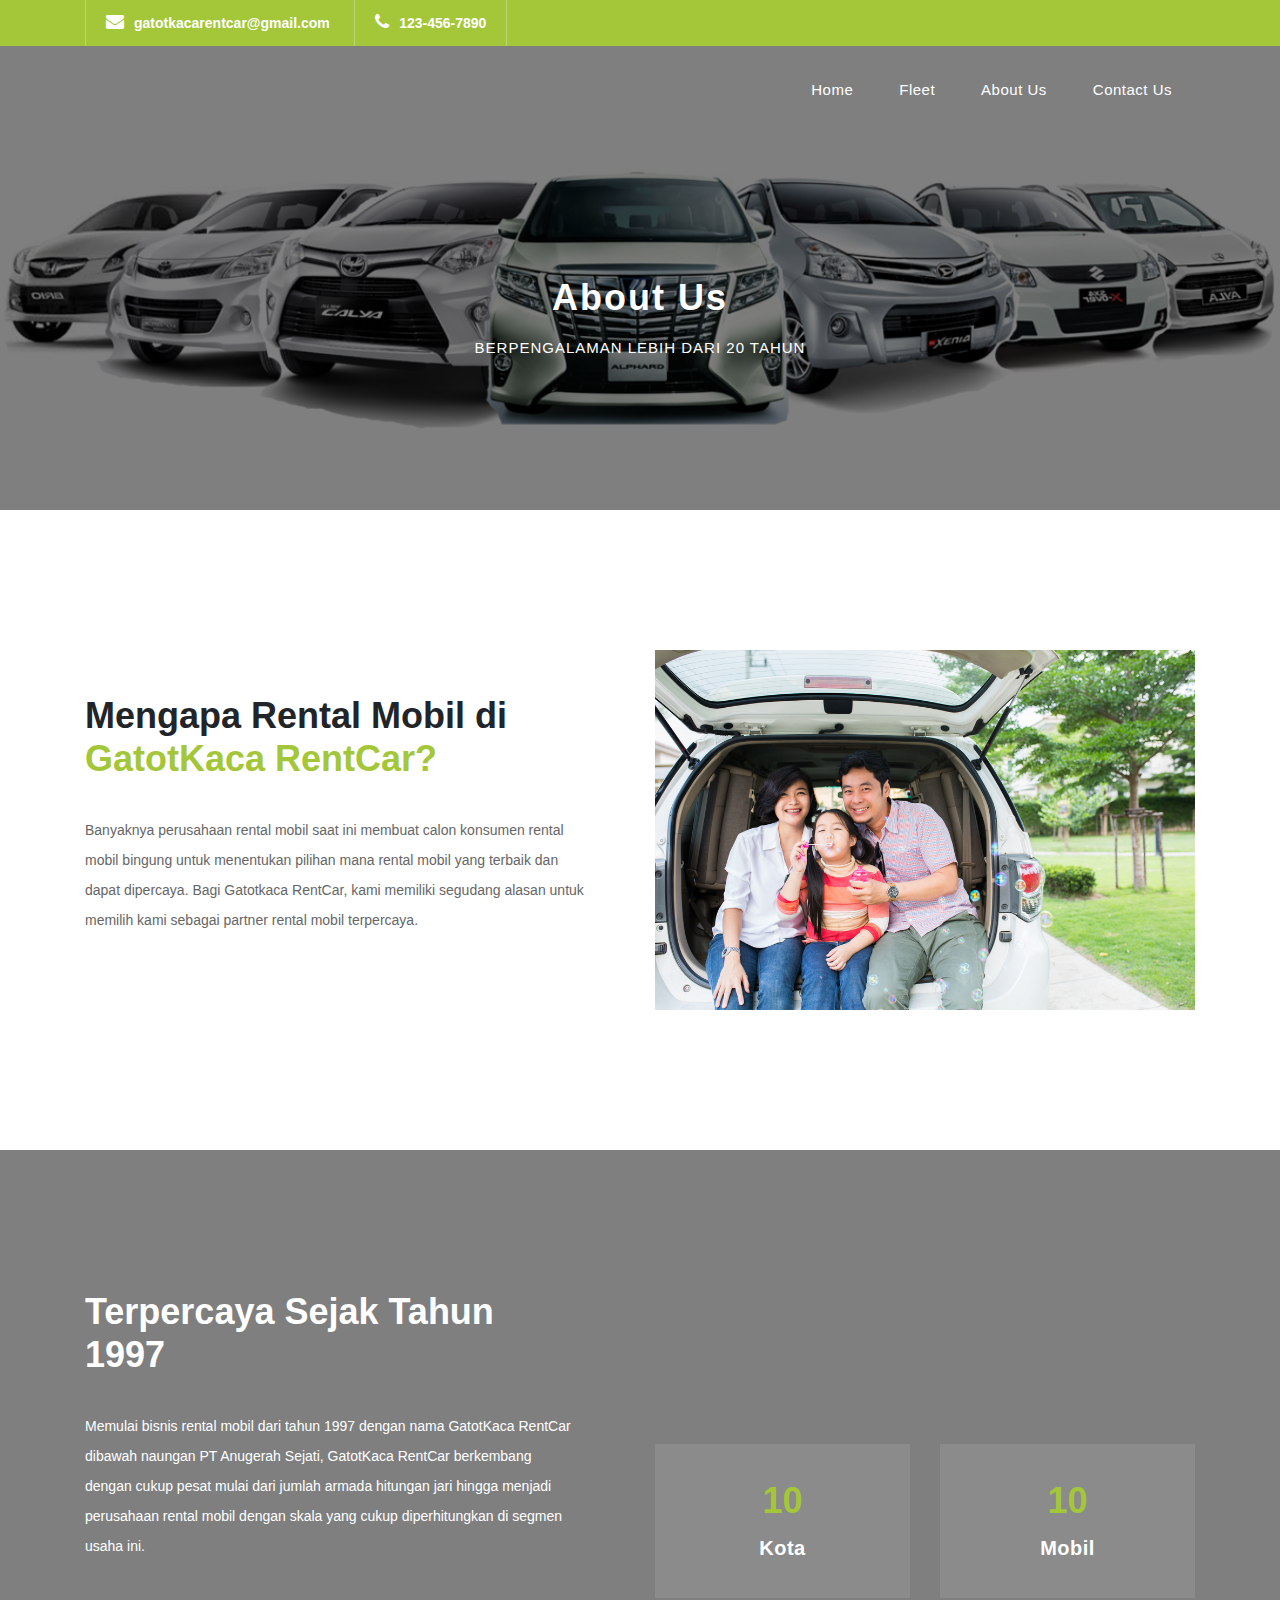
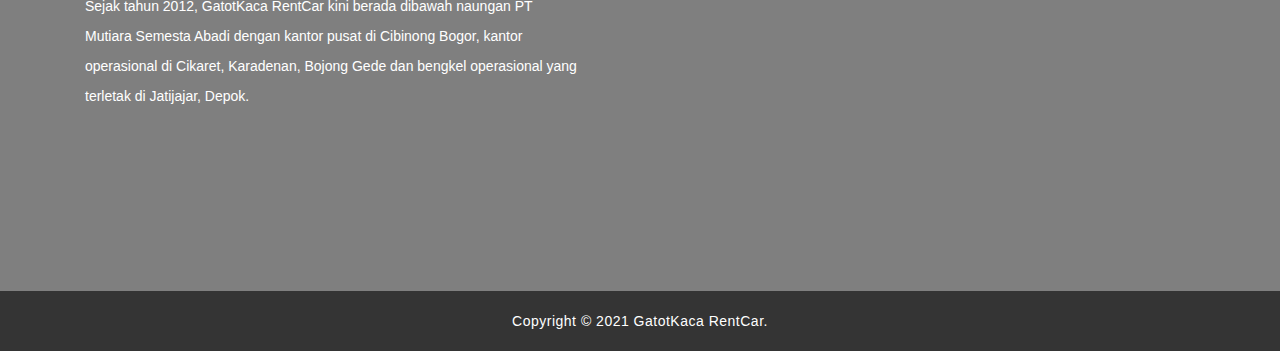
<file: about.html>
<!DOCTYPE html>
<html lang="en">
<Title>GatotKaca RentCar</Title>

<head>

    <meta charset="utf-8">
    <meta name="viewport" content="width=device-width, initial-scale=1, shrink-to-fit=no">
    <meta name="description" content="">
    <meta name="author" content="">

    <!-- Bootstrap core CSS -->
    <link href="vendor/bootstrap/css/bootstrap.min.css" rel="stylesheet">

    <!-- Additional CSS Files -->
    <link rel="stylesheet" href="assets/css/fontawesome.css">
    <link rel="stylesheet" href="assets/css/style.css">
    <link rel="stylesheet" href="assets/css/owl.css">
</head>

<body>

    <!-- ***** Preloader Start ***** -->
    <div id="preloader">
        <div class="jumper">
            <div></div>
            <div></div>
            <div></div>
        </div>
    </div>
    <!-- ***** Preloader End ***** -->

    <!-- Header -->
    <div class="sub-header">
        <div class="container">
            <div class="row">
                <div class="col-md-8 col-xs-12">
                    <ul class="left-info">
                        <li><a href="#"><i class="fa fa-envelope"></i>gatotkacarentcar@gmail.com</a></li>
                        <li><a href="#"><i class="fa fa-phone"></i>123-456-7890</a></li>
                    </ul>
                </div>
            </div>
        </div>
    </div>

    <header class="">
        <nav class="navbar navbar-expand-lg">
            <div class="container">
                <button class="navbar-toggler" type="button" data-toggle="collapse" data-target="#navbarResponsive" aria-controls="navbarResponsive" aria-expanded="false" aria-label="Toggle navigation">
            <span class="navbar-toggler-icon"></span>
          </button>
                <div class="collapse navbar-collapse" id="navbarResponsive">
                    <ul class="navbar-nav ml-auto">
                        <li class="nav-item">
                            <a class="nav-link" href="index.html">Home
                  <span class="sr-only">(current)</span>
                </a>
                        </li>
                        <li class="nav-item">
                            <a class="nav-link" href="fleet.html">Fleet</a>
                        </li>
                        <li class="nav-item">
                            <a class="nav-link" href="about.html">About Us</a>
                        </li>
                        <li class=" nav-item ">
                            <a class="nav-link " href="contact.php ">Contact Us</a>
                        </li>
                    </ul>
                </div>
            </div>
        </nav>
    </header>

    <!-- Page Content -->
    <div class="page-heading header-text ">
        <div class="container ">
            <div class="row ">
                <div class="col-md-12 ">
                    <h1>About Us</h1>
                    <span>Berpengalaman Lebih Dari 20 Tahun</span>
                </div>
            </div>
        </div>
    </div>

    <div class="more-info about-info ">
        <div class="container ">
            <div class="row ">
                <div class="col-md-12 ">
                    <div class="more-info-content ">
                        <div class="row ">
                            <div class="col-md-6 align-self-center ">
                                <div class="right-content ">
                                    <h2>Mengapa Rental Mobil di <em>GatotKaca RentCar?</em></h2>
                                    <p>Banyaknya perusahaan rental mobil saat ini membuat calon konsumen rental mobil bingung untuk menentukan pilihan mana rental mobil yang terbaik dan dapat dipercaya. Bagi Gatotkaca RentCar, kami memiliki segudang alasan
                                        untuk memilih kami sebagai partner rental mobil terpercaya.
                                </div>
                            </div>
                            <div class="col-md-6 ">
                                <div class="left-image ">
                                    <img src="assets/images/2.jpg " alt=" ">
                                </div>
                            </div>
                        </div>
                    </div>
                </div>
            </div>
        </div>
    </div>

    <div class="fun-facts ">
        <div class="container ">
            <div class="row ">
                <div class="col-md-6 ">
                    <div class="left-content ">
                        <h2>Terpercaya Sejak Tahun 1997</em>
                        </h2>
                        <p>Memulai bisnis rental mobil dari tahun 1997 dengan nama GatotKaca RentCar dibawah naungan PT Anugerah Sejati, GatotKaca RentCar berkembang dengan cukup pesat mulai dari jumlah armada hitungan jari hingga menjadi perusahaan rental
                            mobil dengan skala yang cukup diperhitungkan di segmen usaha ini.
                            <br><br>Sejak tahun 2012, GatotKaca RentCar kini berada dibawah naungan PT Mutiara Semesta Abadi dengan kantor pusat di Cibinong Bogor, kantor operasional di Cikaret, Karadenan, Bojong Gede dan bengkel operasional yang terletak
                            di Jatijajar, Depok.
                        </p>
                    </div>
                </div>
                <div class="col-md-6 align-self-center ">
                    <div class="row ">
                        <div class="col-md-6 ">
                            <div class="count-area-content ">
                                <div class="count-digit ">10</div>
                                <div class="count-title ">Kota</div>
                            </div>
                        </div>
                        <div class="col-md-6 ">
                            <div class="count-area-content ">
                                <div class="count-digit ">10</div>
                                <div class="count-title ">Mobil</div>
                            </div>
                        </div>
                    </div>
                </div>
            </div>
        </div>
    </div>

    <div class="sub-footer">
        <div class="row">
            <div class="col-md-12">
                <p>
                    Copyright © 2021 GatotKaca RentCar.
                </p>
            </div>
        </div>
    </div>
    </div>

    <!-- Bootstrap core JavaScript -->
    <script src="vendor/jquery/jquery.min.js"></script>
    <script src="vendor/bootstrap/js/bootstrap.bundle.min.js"></script>

    <!-- Additional Scripts -->
    <script src="assets/js/custom.js"></script>

</body>

</html>
</file>
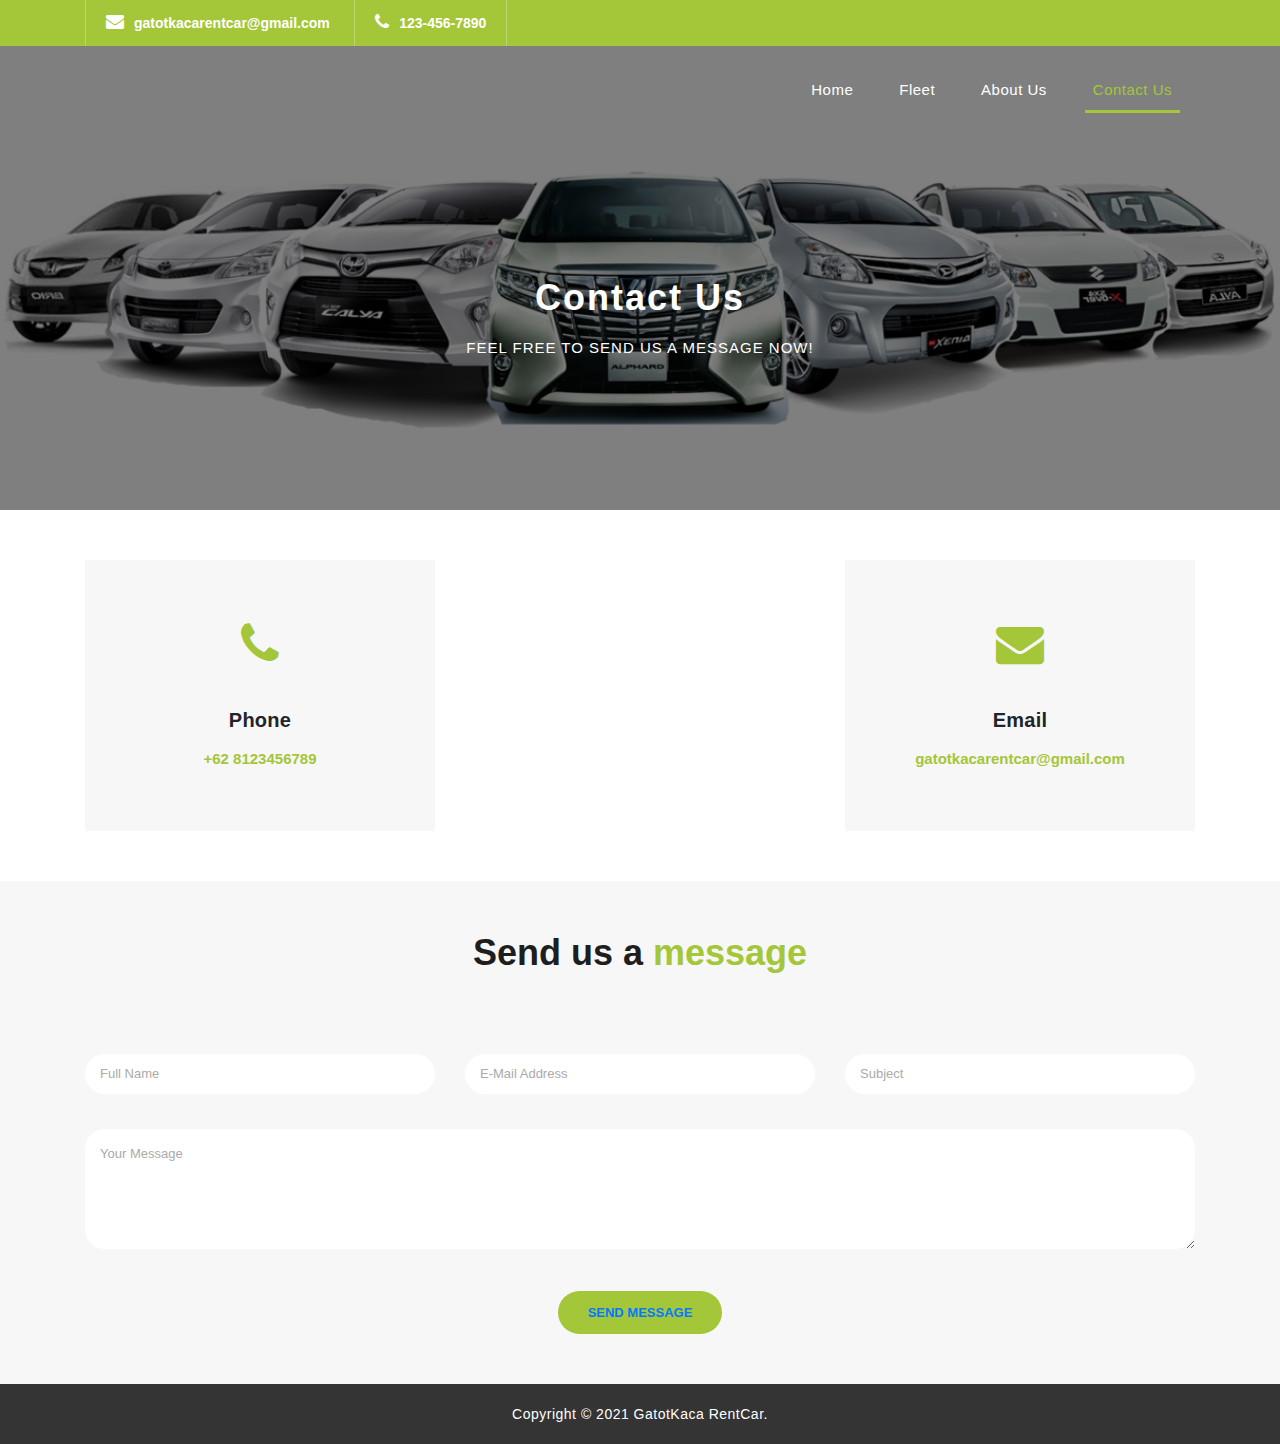
<file: contact.html>
<!DOCTYPE html>
<html lang="en">

<head>

    <meta charset="utf-8">
    <meta name="viewport" content="width=device-width, initial-scale=1, shrink-to-fit=no">
    <meta name="description" content="">
    <meta name="author" content="">

    <!-- Bootstrap core CSS -->
    <link href="vendor/bootstrap/css/bootstrap.min.css" rel="stylesheet">

    <!-- Additional CSS Files -->
    <link rel="stylesheet" href="assets/css/fontawesome.css">
    <link rel="stylesheet" href="assets/css/style.css">
    <link rel="stylesheet" href="assets/css/owl.css">
</head>

<body>

    <!-- ***** Preloader Start ***** -->
    <div id="preloader">
        <div class="jumper">
            <div></div>
            <div></div>
            <div></div>
        </div>
    </div>
    <!-- ***** Preloader End ***** -->

    <!-- Header -->
    <div class="sub-header">
        <div class="container">
            <div class="row">
                <div class="col-md-8 col-xs-12">
                    <ul class="left-info">
                        <li><a href="#"><i class="fa fa-envelope"></i>gatotkacarentcar@gmail.com</a></li>
                        <li><a href="#"><i class="fa fa-phone"></i>123-456-7890</a></li>
                    </ul>
                </div>
            </div>
        </div>
    </div>

    <header class="">
        <nav class="navbar navbar-expand-lg">
            <div class="container">
                <button class="navbar-toggler" type="button" data-toggle="collapse" data-target="#navbarResponsive" aria-controls="navbarResponsive" aria-expanded="false" aria-label="Toggle navigation">
            <span class="navbar-toggler-icon"></span>
          </button>
                <div class="collapse navbar-collapse" id="navbarResponsive">
                    <ul class="navbar-nav ml-auto">
                        <li class="nav-item">
                            <a class="nav-link" href="index.html">Home
                  <span class="sr-only">(current)</span>
                </a>
                        </li>
                        <li class="nav-item">
                            <a class="nav-link" href="fleet.html">Fleet</a>
                        </li>
                        <li class="nav-item">
                            <a class="nav-link" href="about.html">About Us</a>
                        </li>
                        <li class="nav-item active">
                            <a class="nav-link" href="contact.html">Contact Us</a>
                        </li>
                    </ul>
                </div>
            </div>
        </nav>
    </header>

    <!-- Page Content -->
    <div class="page-heading header-text">
        <div class="container">
            <div class="row">
                <div class="col-md-12">
                    <h1>Contact Us</h1>
                    <span>feel free to send us a message now!</span>
                </div>
            </div>
        </div>
    </div>

    <div class="contact-information">
        <div class="container">
            <div class="row">
                <div class="col-md-4">
                    <div class="contact-item">
                        <i class="fa fa-phone"></i>
                        <h4>Phone</h4>
                        <a href="#">+62 8123456789</a>
                    </div>
                </div>
                <div class="col-md-4">
                </div>
                <div class="col-md-4">
                    <div class="contact-item">
                        <i class="fa fa-envelope"></i>
                        <h4>Email</h4>
                        <a href="#">gatotkacarentcar@gmail.com</a>
                    </div>
                </div>
            </div>
        </div>
    </div>

    <div class="callback-form contact-us">
        <div class="container">
            <div class="row">
                <div class="col-md-12">
                    <div class="section-heading">
                        <h2>Send us a <em>message</em></h2>
                    </div>
                </div>
                <div class="col-md-12">
                    <div class="contact-form">
                        <form id="contact" action="" method="get">
                            <div class="row">
                                <div class="col-lg-4 col-md-12 col-sm-12">
                                    <fieldset>
                                        <input name="name" type="text" class="form-control" id="name" placeholder="Full Name" required="">
                                    </fieldset>
                                </div>
                                <div class="col-lg-4 col-md-12 col-sm-12">
                                    <fieldset>
                                        <input name="email" type="text" class="form-control" id="email" placeholder="E-Mail Address" required="">
                                    </fieldset>
                                </div>
                                <div class="col-lg-4 col-md-12 col-sm-12">
                                    <fieldset>
                                        <input name="subject" type="text" class="form-control" id="subject" placeholder="Subject" required="">
                                    </fieldset>
                                </div>
                                <div class="col-lg-12">
                                    <fieldset>
                                        <textarea name="message" rows="6" class="form-control" id="message" placeholder="Your Message" required=""></textarea>
                                    </fieldset>
                                </div>
                                <div class="col-lg-12">
                                    <fieldset>
                                        <button type="submit" id="form-submit" class="filled-button"><a href="popup">Send Message</a></button>
                                    </fieldset>
                                </div>
                            </div>
                        </form>
                    </div>
                </div>
            </div>
        </div>
    </div>

    <!-- Footer Starts Here -->
    <div class="sub-footer">
        <div class="row">
            <div class="col-md-12">
                <p>
                    Copyright © 2021 GatotKaca RentCar.
                </p>
            </div>
        </div>
    </div>
    </div>

    <!-- Bootstrap core JavaScript -->
    <script src="vendor/jquery/jquery.min.js"></script>
    <script src="vendor/bootstrap/js/bootstrap.bundle.min.js"></script>

    <!-- Additional Scripts -->
    <script src="assets/js/custom.js"></script>

</body>

</html>
</file>
<file: assets/css/style.css>
body {
    font-family: 'Poppins', sans-serif;
    overflow-x: hidden;
    text-rendering: optimizeLegibility;
    -webkit-font-smoothing: antialiased;
    -moz-osx-font-smoothing: grayscale;
}

p {
    margin-bottom: 0px;
    font-size: 14px;
    color: #666666;
    line-height: 30px;
}

a {
    text-decoration: none!important;
}

ul {
    padding: 0;
    margin: 0;
    list-style: none;
}

h1,
h2,
h3,
h4,
h5,
h6 {
    margin: 0px;
}

a.filled-button {
    background-color: #a4c639;
    color: #fff;
    font-size: 13px;
    text-transform: uppercase;
    font-weight: 700;
    padding: 12px 30px;
    border-radius: 30px;
    display: inline-block;
    transition: all 0.3s;
}

a.filled-button:hover {
    background-color: #fff;
    color: #a4c639;
}

a.border-button {
    background-color: transparent;
    color: #fff;
    border: 2px solid #fff;
    font-size: 13px;
    text-transform: uppercase;
    font-weight: 700;
    padding: 10px 28px;
    border-radius: 30px;
    display: inline-block;
    transition: all 0.3s;
}

a.border-button:hover {
    background-color: #fff;
    color: #a4c639;
}

.section-heading {
    text-align: center;
    margin-bottom: 80px;
}

.section-heading h2 {
    font-size: 36px;
    font-weight: 600;
    color: #1e1e1e;
}

.section-heading em {
    font-style: normal;
    color: #a4c639;
}

.section-heading span {
    display: block;
    margin-top: 15px;
    text-transform: uppercase;
    font-size: 15px;
    color: #666;
    letter-spacing: 1px;
}

#preloader {
    overflow: hidden;
    background: #a4c639;
    left: 0;
    right: 0;
    top: 0;
    bottom: 0;
    position: fixed;
    z-index: 9999999;
    color: #fff;
}

#preloader .jumper {
    left: 0;
    top: 0;
    right: 0;
    bottom: 0;
    display: block;
    position: absolute;
    margin: auto;
    width: 50px;
    height: 50px;
}

#preloader .jumper>div {
    background-color: #fff;
    width: 10px;
    height: 10px;
    border-radius: 100%;
    -webkit-animation-fill-mode: both;
    animation-fill-mode: both;
    position: absolute;
    opacity: 0;
    width: 50px;
    height: 50px;
    -webkit-animation: jumper 1s 0s linear infinite;
    animation: jumper 1s 0s linear infinite;
}

#preloader .jumper>div:nth-child(2) {
    -webkit-animation-delay: 0.33333s;
    animation-delay: 0.33333s;
}

#preloader .jumper>div:nth-child(3) {
    -webkit-animation-delay: 0.66666s;
    animation-delay: 0.66666s;
}

@-webkit-keyframes jumper {
    0% {
        opacity: 0;
        -webkit-transform: scale(0);
        transform: scale(0);
    }
    5% {
        opacity: 1;
    }
    100% {
        -webkit-transform: scale(1);
        transform: scale(1);
        opacity: 0;
    }
}

@keyframes jumper {
    0% {
        opacity: 0;
        -webkit-transform: scale(0);
        transform: scale(0);
    }
    5% {
        opacity: 1;
    }
    100% {
        opacity: 0;
    }
}


/* Sub Header Style */

.sub-header {
    background-color: #a4c639;
    height: 46px;
    line-height: 46px;
}

.sub-header ul li {
    display: inline-block;
}

.sub-header ul.left-info li {
    border-left: 1px solid rgba(250, 250, 250, 0.3);
    padding: 0px 20px;
}

.sub-header ul.left-info li:last-child {
    border-right: 1px solid rgba(250, 250, 250, 0.3);
}

.sub-header ul.left-info li i {
    margin-right: 10px;
    font-size: 18px;
}

.sub-header ul.left-info li a {
    color: #fff;
    font-size: 14px;
    font-weight: 600;
}

.sub-header ul.right-icons {
    float: right;
}

.sub-header ul.right-icons li {
    margin-right: -4px;
    width: 46px;
    display: inline-block;
    text-align: center;
    border-right: 1px solid rgba(250, 250, 250, 0.3);
}

.sub-header ul.right-icons li:first-child {
    border-left: 1px solid rgba(250, 250, 250, 0.3);
}

.sub-header ul.right-icons li a {
    color: #fff;
    transition: all 0.3s;
}

.sub-header ul.right-icons li a:hover {
    opacity: 0.75;
}


/* Header Style */

header {
    position: absolute;
    z-index: 99999;
    width: 100%;
    background-color: transparent!important;
    height: 80px;
    -webkit-transition: all 0.3s ease-in-out 0s;
    -moz-transition: all 0.3s ease-in-out 0s;
    -o-transition: all 0.3s ease-in-out 0s;
    transition: all 0.3s ease-in-out 0s;
}

header .navbar {
    padding: 20px 0px;
}

.background-header .navbar {
    padding: 10px 0px;
}

.background-header {
    top: 0;
    position: fixed;
    background-color: #fff!important;
    box-shadow: 0px 1px 10px rgba(0, 0, 0, 0.1);
}

.background-header .navbar-brand h2 {
    color: #a4c639!important;
}

.background-header .navbar-nav a.nav-link {
    color: #1e1e1e!important;
}

.background-header .navbar-nav .nav-link:hover,
.background-header .navbar-nav .active>.nav-link,
.background-header .navbar-nav .nav-link.active,
.background-header .navbar-nav .nav-link.show,
.background-header .navbar-nav .show>.nav-link {
    color: #a4c639!important;
}

.navbar .navbar-brand {
    float: left;
    margin-top: 12px;
    outline: none;
}

.navbar .navbar-brand h2 {
    color: #fff;
    text-transform: uppercase;
    font-size: 24px;
    font-weight: 700;
    -webkit-transition: all .3s ease 0s;
    -moz-transition: all .3s ease 0s;
    -o-transition: all .3s ease 0s;
    transition: all .3s ease 0s;
}

.navbar .navbar-brand h2 em {
    font-style: normal;
    font-size: 16px;
}

#navbarResponsive {
    z-index: 999;
}

.navbar-collapse {
    text-align: center;
}

.navbar .navbar-nav .nav-item {
    margin: 0px 15px;
}

.navbar .navbar-nav a.nav-link {
    text-transform: capitalize;
    font-size: 15px;
    font-weight: 300;
    letter-spacing: 0.5px;
    color: #fff;
    transition: all 0.5s;
    margin-top: 5px;
}

.navbar .navbar-nav .nav-link:hover,
.navbar .navbar-nav .active>.nav-link,
.navbar .navbar-nav .nav-link.active,
.navbar .navbar-nav .nav-link.show,
.navbar .navbar-nav .show>.nav-link {
    color: #a4c639;
    border-bottom: 3px solid #a4c639;
}

.navbar .navbar-toggler-icon {
    background-image: none;
}

.navbar .navbar-toggler {
    border-color: #fff;
    background-color: #fff;
    height: 36px;
    outline: none;
    border-radius: 0px;
    position: absolute;
    right: 30px;
    top: 20px;
}

.navbar .navbar-toggler-icon:after {
    content: '\f0c9';
    color: #a4c639;
    font-size: 18px;
    line-height: 26px;
    font-family: 'FontAwesome';
}


/* Banner Style */

.img-fill {
    width: 100%;
    display: block;
    overflow: hidden;
    position: relative;
    text-align: center
}

.img-fill:before {
    content: '';
    z-index: 1;
    position: absolute;
    top: 0;
    left: 0;
    bottom: 0;
    right: 0;
    background-color: rgba(0, 0, 0, .6)
}

.Modern-Slider .text-content {
    z-index: 2;
}

.img-fill img {
    min-height: 100%;
    min-width: 100%;
    position: relative;
    display: inline-block;
    max-width: none;
}

*,
*:before,
*:after {
    -webkit-box-sizing: border-box;
    box-sizing: border-box;
    -webkit-font-smoothing: antialiased;
    -moz-osx-font-smoothing: grayscale;
}

.Grid1k {
    padding: 0 15px;
    max-width: 1200px;
    margin: auto;
}

.blocks-box,
.slick-slider {
    margin: 0;
    padding: 0!important;
}

.slick-slide {
    float: left;
    padding: 0;
}

.Modern-Slider .item .img-fill {
    background-size: cover;
    background-position: center center;
    background-repeat: no-repeat;
    height: 95vh;
}

.Modern-Slider .item-1 .img-fill {
    background-image: url(../images/1.jpg);
}

ul.slick-dots {
    display: none!important;
}

.Modern-Slider .text-content {
    text-align: left;
    width: 75%;
    position: absolute;
    top: 50%;
    left: 50%;
    transform: translate(-50%, -50%);
}

.Modern-Slider .item h6 {
    margin-bottom: 15px;
    font-size: 22px;
    text-transform: uppercase;
    font-weight: 700;
    letter-spacing: 1px;
    color: #a4c639;
    animation: fadeOutRight 1s both;
}

.Modern-Slider .item h4 {
    margin-bottom: 30px;
    text-transform: uppercase;
    font-size: 44px;
    font-weight: 700;
    letter-spacing: 2.5px;
    color: #FFF;
    overflow: hidden;
    animation: fadeOutLeft 1s both;
}

.Modern-Slider .item p {
    max-width: 570px;
    color: #fff;
    font-size: 15px;
    font-weight: 400;
    line-height: 30px;
    margin-bottom: 40px;
}

.Modern-Slider .item a {
    margin: 0 5px;
}

.Modern-Slider .item.slick-active h6 {
    animation: fadeInDown 1s both 1s;
}

.Modern-Slider .item.slick-active h4 {
    animation: fadeInLeft 1s both 1.5s;
}

.Modern-Slider .item.slick-active {
    animation: Slick-FastSwipeIn 1s both;
}

.Modern-Slider .buttons {
    position: relative;
}

.Modern-Slider {
    background: #000;
}


/* ==== Slick Slider Css Ruls === */

.slick-slider {
    position: relative;
    display: block;
    -webkit-user-select: none;
    -moz-user-select: none;
    -ms-user-select: none;
    user-select: none;
    -webkit-touch-callout: none;
    -khtml-user-select: none;
    -ms-touch-action: pan-y;
    touch-action: pan-y;
    -webkit-tap-highlight-color: transparent
}

.slick-list {
    position: relative;
    display: block;
    overflow: hidden;
    margin: 0;
    padding: 0
}

.slick-list:focus {
    outline: none
}

.slick-list.dragging {
    cursor: hand
}

.slick-slider .slick-track,
.slick-slider .slick-list {
    -webkit-transform: translate3d(0, 0, 0);
    -ms-transform: translate3d(0, 0, 0);
    transform: translate3d(0, 0, 0)
}

.slick-track {
    position: relative;
    top: 0;
    left: 0;
    display: block
}

.slick-track:before,
.slick-track:after {
    display: table;
    content: ''
}

.slick-track:after {
    clear: both
}

.slick-loading .slick-track {
    visibility: hidden
}

.slick-slide {
    display: none;
    float: left/* If RTL Make This Right */
    ;
    height: 100%;
    min-height: 1px
}

.slick-slide.dragging img {
    pointer-events: none
}

.slick-initialized .slick-slide {
    display: block
}

.slick-loading .slick-slide {
    visibility: hidden
}

.slick-vertical .slick-slide {
    display: block;
    height: auto;
    border: 1px solid transparent
}


/* Request Form */

.request-form {
    background-color: #a4c639;
    padding: 40px 0px;
    color: #fff;
}

.request-form h4 {
    font-size: 22px;
    font-weight: 600;
}

.request-form span {
    font-size: 15px;
    font-weight: 400;
    display: inline-block;
    margin-top: 10px;
}

.request-form a.border-button {
    margin-top: 12px;
    float: right;
}


/* Services */

.services {
    margin-top: 140px;
}

.service-item img {
    width: 100%;
    overflow: hidden;
}

.service-item .down-content {
    background-color: #f7f7f7;
    padding: 30px;
}

.service-item .down-content h4 {
    font-size: 20px;
    font-weight: 700;
    letter-spacing: 0.25px;
    margin-bottom: 15px;
}

.service-item .down-content p {
    margin-bottom: 20px;
}

.page-link:hover,
.page-link {
    color: #a4c639;
}

.btn-primary {
    border-color: #a4c639;
    background-color: #a4c639;
}

.btn-primary:hover,
.btn-primary:focus,
.btn-primary:active,
.btn-primary:active:focus {
    opacity: 0.6;
    border-color: #a4c639;
    background-color: #a4c639;
}


/* Fun Facts */

.fun-facts {
    margin-top: 140px;
    background-image: url(../images/about-fullscreen-image-1-1920x600.jpg);
    background-position: center center;
    background-repeat: no-repeat;
    background-size: cover;
    background-attachment: fixed;
    padding: 140px 0px;
    color: #fff;
    position: relative;
}

.fun-facts .container {
    position: relative;
    z-index: 2;
}

.fun-facts:before {
    content: '';
    position: absolute;
    top: 0;
    left: 0;
    right: 0;
    bottom: 0;
    background-color: rgba(0, 0, 0, 0.5);
    z-index: 1;
}

.fun-facts span {
    text-transform: uppercase;
    font-size: 15px;
    color: #fff;
    letter-spacing: 1px;
    margin-bottom: 10px;
    display: block;
}

.fun-facts h2 {
    font-size: 36px;
    font-weight: 600;
    margin-bottom: 35px;
}

.fun-facts em {
    font-style: normal;
    color: #a4c639;
}

.fun-facts p {
    color: #fff;
    margin-bottom: 40px;
}

.fun-facts .left-content {
    margin-right: 45px;
}

.count-area-content {
    text-align: center;
    background-color: rgba(250, 250, 250, 0.1);
    padding: 25px 30px 35px 30px;
    margin: 15px 0px;
}

.count-digit {
    margin: 5px 0px;
    color: #a4c639;
    font-weight: 700;
    font-size: 36px;
}

.count-title {
    font-size: 20px;
    font-weight: 600;
    color: #fff;
    letter-spacing: 0.5px;
}


/* More Info */

.more-info {
    margin-top: 140px;
}

.more-info .left-image img {
    width: 100%;
    overflow: hidden;
}

.more-info .more-info-content {
    background-color: #f7f7f7;
}

.about-info .more-info-content {
    background-color: transparent;
}

.about-info .right-content {
    padding: 0px!important;
    margin-right: 30px;
}

.more-info .right-content {
    padding: 45px 45px 45px 30px;
}

.more-info .right-content span {
    text-transform: uppercase;
    font-size: 15px;
    color: #666;
    letter-spacing: 1px;
    margin-bottom: 10px;
    display: block;
}

.more-info .right-content h2 {
    font-size: 36px;
    font-weight: 600;
    margin-bottom: 35px;
}

.more-info .right-content em {
    font-style: normal;
    color: #a4c639;
}

.more-info .right-content p {
    margin-bottom: 30px;
}


/* Testimonials Style */

.about-testimonials {
    margin-top: 0px!important;
}

.testimonials {
    margin-top: 140px;
    background-color: #f7f7f7;
    padding: 140px 0px;
}

.testimonial-item .inner-content {
    text-align: center;
    background-color: #fff;
    padding: 30px;
    border-radius: 5px;
}

.testimonial-item p {
    font-size: 14px;
    font-weight: 400;
}

.testimonial-item h4 {
    font-size: 19px;
    font-weight: 700;
    color: #1e1e1e;
    letter-spacing: 0.5px;
    margin-bottom: 0px;
}

.testimonial-item span {
    display: inline-block;
    margin-top: 8px;
    font-weight: 600;
    font-size: 14px;
    color: #a4c639;
}

.testimonial-item img {
    max-width: 60px;
    border-radius: 50%;
    margin: 25px auto 0px auto;
}


/* Call Back Style */

.callback-services {
    border-top: 1px solid #eee;
    padding-top: 140px;
}

.contact-us {
    background-color: #f7f7f7;
    padding: 50px 0px;
}

.contact-us .contact-form {
    background-color: transparent!important;
    padding: 0!important;
}

.callback-form {
    margin-top: 50px;
}

.callback-form .contact-form {
    background-color: #a4c639;
    padding: 60px;
    border-radius: 5px;
    text-align: center;
}

.callback-form .contact-form input {
    border-radius: 20px;
    height: 40px;
    line-height: 40px;
    display: inline-block;
    padding: 0px 15px;
    color: #6a6a6a;
    font-size: 13px;
    text-transform: none;
    box-shadow: none;
    border: none;
    margin-bottom: 35px;
}

.callback-form .contact-form input:focus {
    outline: none;
    box-shadow: none;
    border: none;
}

.callback-form .contact-form textarea {
    border-radius: 20px;
    height: 120px;
    max-height: 200px;
    min-height: 120px;
    display: inline-block;
    padding: 15px;
    color: #6a6a6a;
    font-size: 13px;
    text-transform: none;
    box-shadow: none;
    border: none;
    margin-bottom: 35px;
}

.callback-form .contact-form textarea:focus {
    outline: none;
    box-shadow: none;
    border: none;
}

.callback-form .contact-form ::-webkit-input-placeholder {
    /* Edge */
    color: #aaa;
}

.callback-form .contact-form :-ms-input-placeholder {
    /* Internet Explorer 10-11 */
    color: #aaa;
}

.callback-form .contact-form ::placeholder {
    color: #aaa;
}

.callback-form .contact-form button.border-button {
    background-color: transparent;
    color: #fff;
    border: 2px solid #fff;
    font-size: 13px;
    text-transform: uppercase;
    font-weight: 700;
    padding: 10px 28px;
    border-radius: 30px;
    display: inline-block;
    transition: all 0.3s;
    outline: none;
    box-shadow: none;
    text-shadow: none;
    cursor: pointer;
}

.callback-form .contact-form button.border-button:hover {
    background-color: #fff;
    color: #a4c639;
}

.contact-us .contact-form button.filled-button {
    background-color: #a4c639;
    color: #fff;
    border: none;
    font-size: 13px;
    text-transform: uppercase;
    font-weight: 700;
    padding: 12px 30px;
    border-radius: 30px;
    display: inline-block;
    transition: all 0.3s;
    outline: none;
    box-shadow: none;
    text-shadow: none;
    cursor: pointer;
}

.contact-us .contact-form button.filled-button:hover {
    background-color: #fff;
    color: #a4c639;
}


/* Partners Style */

.contact-partners {
    margin-top: -8px!important;
}

.partners {
    margin-top: 140px;
    background-color: #f7f7f7;
    padding: 60px 0px;
}

.partners .owl-item {
    text-align: center;
    cursor: pointer;
}

.partners .partner-item img {
    max-width: 156px;
    margin: auto;
}


/* Footer Style */

footer {
    background-color: #232323;
    padding: 80px 0px;
    color: #fff;
}

footer h4 {
    color: #fff;
    font-size: 20px;
    font-weight: 600;
    letter-spacing: 0.25px;
    margin-bottom: 35px;
}

footer p {
    color: #fff;
}

footer ul.social-icons {
    margin-top: 25px;
}

footer ul.social-icons li {
    display: inline-block;
    margin-right: 5px;
}

footer ul.social-icons li:last-child {
    margin-right: 0px;
}

footer ul.social-icons li a {
    width: 34px;
    height: 34px;
    display: inline-block;
    line-height: 34px;
    text-align: center;
    background-color: #fff;
    color: #232323;
    border-radius: 50%;
    transition: all 0.3s;
}

footer ul.social-icons li a:hover {
    background-color: #a4c639;
}

footer ul.menu-list li {
    margin-bottom: 13px;
}

footer ul.menu-list li:last-child {
    margin-bottom: 0px;
}

footer ul.menu-list li a {
    font-size: 14px;
    color: #fff;
    transition: all 0.3s;
}

footer ul.menu-list li a:hover {
    color: #a4c639;
}

footer .contact-form input {
    border-radius: 20px;
    height: 40px;
    line-height: 40px;
    display: inline-block;
    padding: 0px 15px;
    color: #aaa!important;
    background-color: #343434;
    font-size: 13px;
    text-transform: none;
    box-shadow: none;
    border: none;
    margin-bottom: 15px;
}

footer .contact-form input:focus {
    outline: none;
    box-shadow: none;
    border: none;
    background-color: #343434;
}

footer .contact-form textarea {
    border-radius: 20px;
    height: 120px;
    max-height: 200px;
    min-height: 120px;
    display: inline-block;
    padding: 15px;
    color: #aaa!important;
    background-color: #343434;
    font-size: 13px;
    text-transform: none;
    box-shadow: none;
    border: none;
    margin-bottom: 15px;
}

footer .contact-form textarea:focus {
    outline: none;
    box-shadow: none;
    border: none;
    background-color: #343434;
}

footer .contact-form ::-webkit-input-placeholder {
    /* Edge */
    color: #aaa;
}

footer .contact-form :-ms-input-placeholder {
    /* Internet Explorer 10-11 */
    color: #aaa;
}

footer .contact-form ::placeholder {
    color: #aaa;
}

footer .contact-form button.filled-button {
    background-color: transparent;
    color: #fff;
    background-color: #a4c639;
    border: none;
    font-size: 13px;
    text-transform: uppercase;
    font-weight: 700;
    padding: 12px 30px;
    border-radius: 30px;
    display: inline-block;
    transition: all 0.3s;
    outline: none;
    box-shadow: none;
    text-shadow: none;
    cursor: pointer;
}

footer .contact-form button.filled-button:hover {
    background-color: #fff;
    color: #a4c639;
}


/* Sub-footer Style */

.sub-footer {
    background-color: #343434;
    text-align: center;
    padding: 15px 0px;
}

.sub-footer p {
    color: #fff;
    font-weight: 300;
    letter-spacing: 0.5px;
}

.sub-footer a {
    color: #fff;
}

.page-heading {
    text-align: center;
    background-image: url(../images/header.png);
    background-position: center center;
    background-repeat: no-repeat;
    background-size: 100%;
    padding: 230px 0px 150px 0px;
    color: #fff;
    position: relative;
}

.page-heading .container {
    position: relative;
    z-index: 2;
}

.page-heading:before {
    content: '';
    position: absolute;
    top: 0;
    left: 0;
    right: 0;
    bottom: 0;
    background-color: rgba(0, 0, 0, 0.5);
    z-index: 1;
}

.page-heading h1 {
    text-transform: capitalize;
    font-size: 36px;
    font-weight: 700;
    letter-spacing: 2px;
    margin-bottom: 18px;
}

.page-heading span {
    font-size: 15px;
    text-transform: uppercase;
    letter-spacing: 1px;
    color: #fff;
    display: block;
}


/* team */

.team {
    background-color: #f7f7f7;
    margin-top: 140px;
    margin-bottom: -140px;
    padding: 120px 0px;
}

.team-item img {
    width: 100%;
    overflow: hidden;
}

.team-item .down-content {
    background-color: #fff;
    padding: 30px;
}

.team-item .down-content h4 {
    font-size: 20px;
    font-weight: 700;
    letter-spacing: 0.25px;
    margin-bottom: 10px;
}

.team-item .down-content span {
    color: #a4c639;
    font-weight: 600;
    font-size: 14px;
    display: block;
    margin-bottom: 15px;
}

.team-item .down-content p {
    margin-bottom: 20px;
}


/* Single Service */

.single-services {
    margin-top: 140px;
}

#tabs ul {
    margin: 0;
    padding: 0;
}

#tabs ul li {
    margin-bottom: 10px;
    display: inline-block;
    width: 100%;
}

#tabs ul li:last-child {
    margin-bottom: 0px;
}

#tabs ul li a {
    text-transform: capitalize;
    width: 100%;
    padding: 20px;
    display: inline-block;
    background-color: #a4c639;
    font-size: 18px;
    color: #121212;
    letter-spacing: 0.5px;
    font-weight: 700;
    transition: all 0.3s;
}

#tabs ul li a i {
    float: right;
    margin-top: 5px;
}

#tabs ul .ui-tabs-active span {
    background: #faf5b2;
    border: #faf5b2;
    line-height: 90px;
    border-bottom: none;
}

#tabs ul .ui-tabs-active a {
    color: #fff;
}

#tabs ul .ui-tabs-active span {
    color: #1e1e1e;
}

.tabs-content {
    margin-left: 30px;
    text-align: left;
    display: inline-block;
    transition: all 0.3s;
}

.tabs-content img {
    max-width: 100%;
    overflow: hidden;
}

.tabs-content h4 {
    font-size: 20px;
    font-weight: 700;
    letter-spacing: 0.25px;
    margin-bottom: 15px;
    margin-top: 30px;
}

.tabs-content h4 a {
    color: inherit;
}

.tabs-content p {
    font-size: 14px;
    color: #7a7a7a;
    margin-bottom: 0px;
}

.dropdown-item.active,
.dropdown-item:active {
    background-color: #a4c639;
}


/* Contact Information */

.contact-information {
    margin-top: 50px;
}

.contact-information .contact-item {
    padding: 60px 30px;
    background-color: #f7f7f7;
    text-align: center;
}

.contact-information .contact-item i {
    color: #a4c639;
    font-size: 48px;
    margin-bottom: 40px;
}

.contact-information .contact-item h4 {
    font-size: 20px;
    font-weight: 700;
    letter-spacing: 0.25px;
    margin-bottom: 15px;
}

.contact-information .contact-item p {
    margin-bottom: 20px;
}

.contact-information .contact-item a {
    font-weight: 600;
    color: #a4c639;
    font-size: 15px;
}


/* Responsive Style */

@media (max-width: 768px) {
    .sub-header {
        display: none;
    }
    .Modern-Slider .item h6 {
        margin-bottom: 15px;
        font-size: 18px;
    }
    .Modern-Slider .item h4 {
        margin-bottom: 25px;
        font-size: 28px;
        line-height: 36px;
        letter-spacing: 1px;
    }
    .Modern-Slider .item p {
        max-width: 570px;
        line-height: 25px;
        margin-bottom: 30px;
    }
    .Modern-Slider .NextArrow {
        right: 5px;
    }
    .Modern-Slider .PrevArrow {
        left: 5px;
    }
    .request-form {
        text-align: center;
    }
    .request-form a.border-button {
        float: none;
        margin-top: 30px;
    }
    .services .service-item {
        margin-bottom: 30px;
    }
    .fun-facts .left-content {
        margin-right: 0px;
        margin-bottom: 30px;
    }
    .more-info .right-content {
        padding: 30px;
    }
    footer {
        padding: 80px 0px 20px 0px;
    }
    footer .footer-item {
        border-bottom: 1px solid #343434;
        margin-bottom: 30px;
        padding-bottom: 30px;
    }
    footer .last-item {
        border-bottom: none;
    }
    .about-info .right-content {
        margin-right: 0px;
        margin-bottom: 30px;
    }
    .team .team-item {
        margin-bottom: 30px;
    }
    .tabs-content {
        margin-left: 0px;
        margin-top: 30px;
    }
    .contact-item {
        margin-bottom: 30px;
    }
}

@media (max-width: 992px) {
    .navbar .navbar-brand {
        position: absolute;
        left: 30px;
        top: 10px;
    }
    .navbar .navbar-brand {
        width: auto;
    }
    .navbar:after {
        display: none;
    }
    #navbarResponsive {
        z-index: 99999;
        position: absolute;
        top: 80px;
        left: 0;
        width: 100%;
        text-align: center;
        background-color: #fff;
        box-shadow: 0px 10px 10px rgba(0, 0, 0, 0.1);
    }
    .navbar .navbar-nav .nav-item {
        border-bottom: 1px solid #eee;
    }
    .navbar .navbar-nav .nav-item:last-child {
        border-bottom: none;
    }
    .navbar .navbar-nav a.nav-link {
        padding: 15px 0px;
        color: #1e1e1e!important;
    }
    .navbar .navbar-nav .nav-link:hover,
    .navbar .navbar-nav .active>.nav-link,
    .navbar .navbar-nav .nav-link.active,
    .navbar .navbar-nav .nav-link.show,
    .navbar .navbar-nav .show>.nav-link {
        color: #a4c639!important;
        border-bottom: none!important;
    }
}

h5 a {
    color: #a4c639;
}

h5 a:hover {
    color: inherit;
}
</file>
